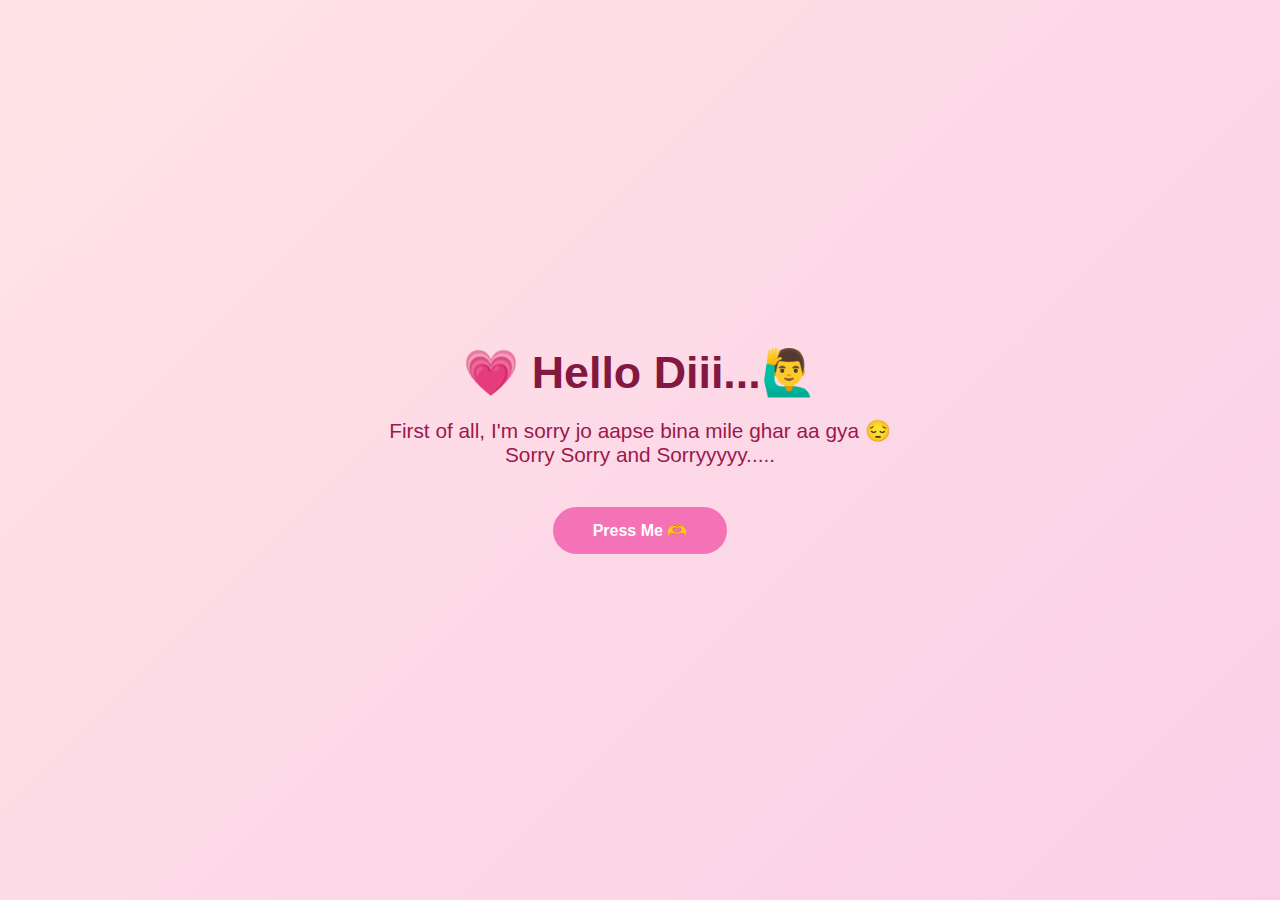
<file: index.html>
<!DOCTYPE html>
<html lang="en">
<head>
<meta charset="UTF-8">
<meta name="viewport" content="width=device-width, initial-scale=1.0">
<title>Chhotuuu Don 💗</title>
<link rel="stylesheet" href="css/style.css">
</head>
<body>

<div class="flowers">
  <span>🌹</span><span>🌸</span><span>🌷</span><span>🌼</span><span>🌸</span><span>🌷</span><span>🌹</span>
</div>

<section class="home">
  <div class="content">
    <h1>💗 Hello Diii...🙋‍♂️</h1>
    <p>
      First of all, I'm sorry jo aapse bina mile ghar aa gya 😔  
      <br> Sorry Sorry and Sorryyyyy.....
    </p>

    <a href="message.html" class="btn">Press Me 🫶</a>
  </div>
</section>
<script src="js/script.js"></script>
</body>
</html>
</file>
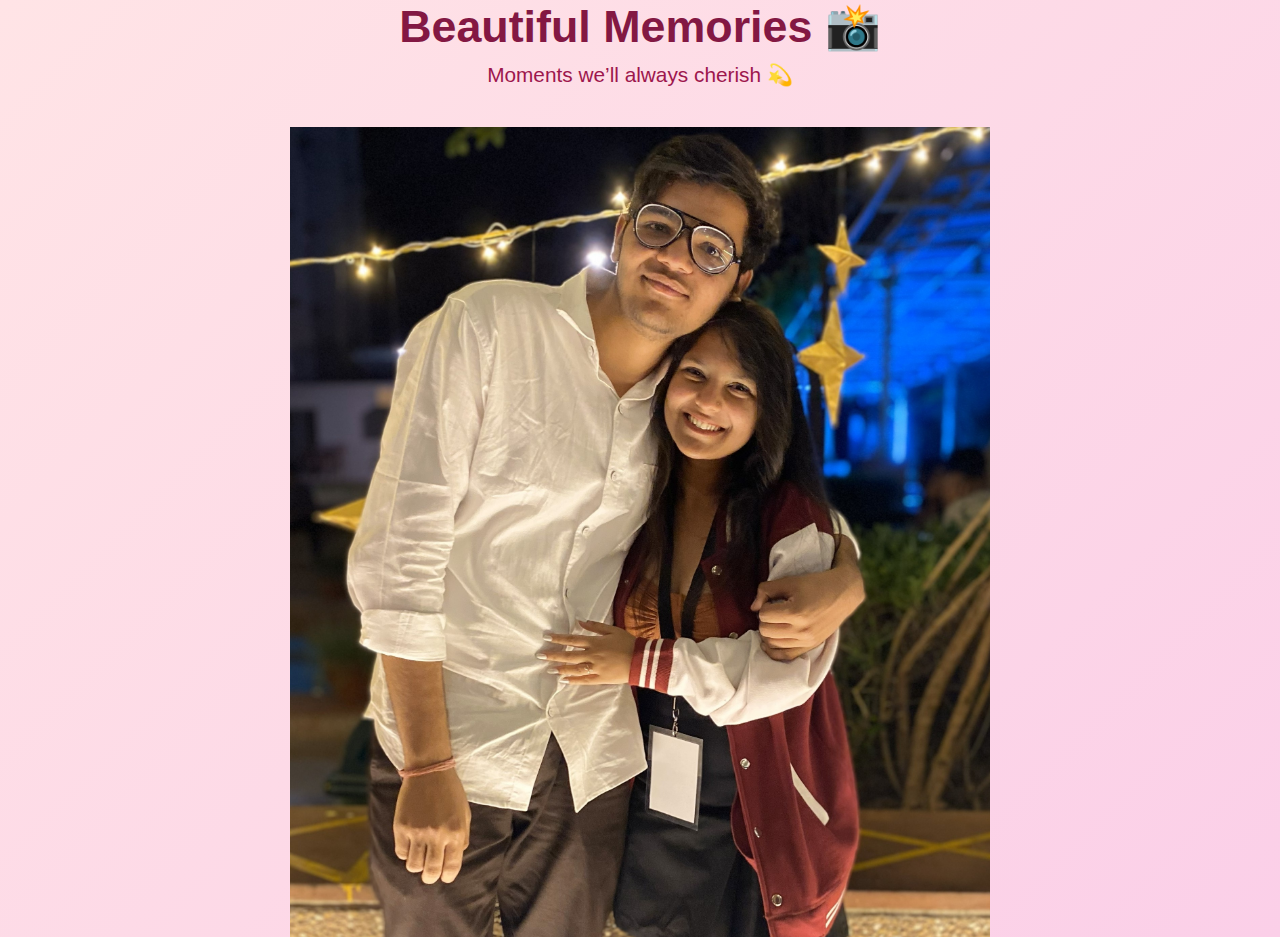
<file: memories.html>
<!DOCTYPE html>
<html lang="en">
<head>
<meta charset="UTF-8">
<meta name="viewport" content="width=device-width, initial-scale=1.0">
<title>Chhotuuu Don 💗</title>
<link rel="stylesheet" href="css/style.css">
</head>
<body>

<div class="flowers">
  <span>🌸</span><span>🌷</span><span>🌼</span><span>🌸</span><span>🌷</span>
</div>

<section class="memories">
  <h1>Beautiful Memories 📸</h1>
  <p>Moments we’ll always cherish 💫</p>

  <div class="gallery stage">
    <img src="images/m1.jpg" class="slide active">
    <img src="images/m2.jpg" class="slide">
    <img src="images/m3.jpg" class="slide">
    <img src="images/m4.jpg" class="slide">
    <img src="images/m5.jpg" class="slide">
    <img src="images/m6.jpg" class="slide">
  </div>
</section>

<script src="js/script.js"></script>
</body>
</html>
</file>
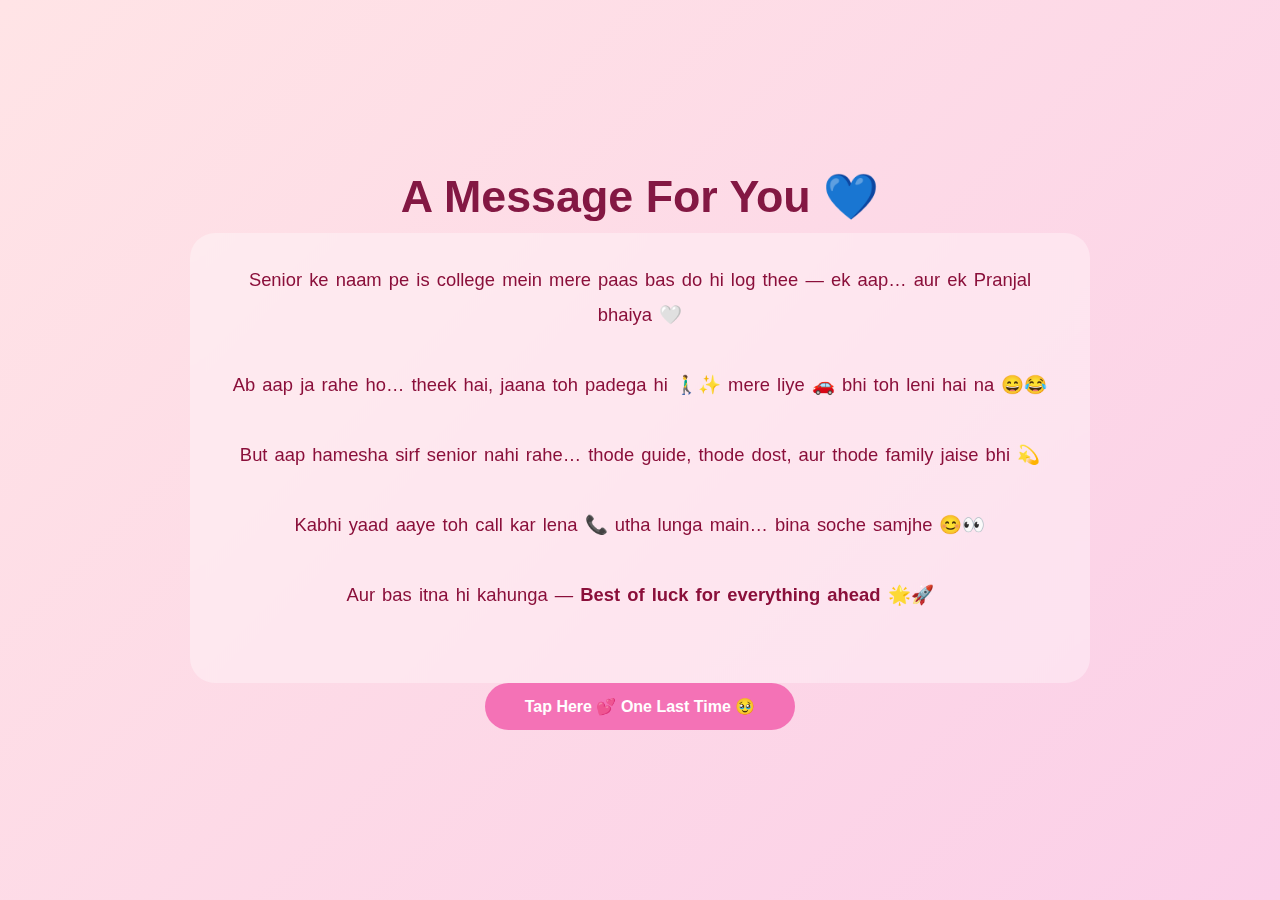
<file: message.html>
<!DOCTYPE html>
<html lang="en">
<head>
<meta charset="UTF-8">
<meta name="viewport" content="width=device-width, initial-scale=1.0">
<title>Chhotuuu Don 💗</title>
<link href="https://unpkg.com/aos@2.3.1/dist/aos.css" rel="stylesheet">
<link rel="stylesheet" href="css/style.css">
</head>
<body>
    <div class="flowers">
  <span>🌸</span>
  <span>🌷</span>
  <span>🌼</span>
  <span>🌸</span>
  <span>🌷</span>
</div>


<section class="message">
  <h1 data-aos="fade-down">A Message For You 💙</h1>

  <div class="card" data-aos="fade-up">
  <p class="message-text">
    Senior ke naam pe is college mein mere paas bas do hi log thee —  
    ek aap… aur ek Pranjal bhaiya 🤍  
    <br><br>
    Ab aap ja rahe ho… theek hai, jaana toh padega hi 🚶‍♂️✨  
    mere liye 🚗 bhi toh leni hai na 😄😂  
    <br><br>
    But aap hamesha sirf senior nahi rahe…  
    thode guide, thode dost, aur thode family jaise bhi 💫  
    <br><br>
    Kabhi yaad aaye toh call kar lena 📞  
    utha lunga main… bina soche samjhe 😊👀  
    <br><br>
    Aur bas itna hi kahunga —  
    <strong>Best of luck for everything ahead 🌟🚀</strong>
  </p>
</div>

  <a href="memories.html" class="btn" data-aos="zoom-in">
    Tap Here 💕 One Last Time 🥹
  </a>
</section>

<script src="https://unpkg.com/aos@2.3.1/dist/aos.js"></script>
<script src="js/script.js"></script>
</body>
</html>
<script>
  AOS.init();
</script>
</file>
<file: css/style.css>
*{margin:0;padding:0;box-sizing:border-box;font-family:Segoe UI,sans-serif}

body{
min-height:100vh;
background:linear-gradient(135deg,#ffe4e6,#fbcfe8);
color:#831843;
overflow-x:hidden;
}

/* FLOWERS */
.flowers{
position:fixed;top:0;left:0;width:100%;height:100%;
pointer-events:none;z-index:0;
}
.flowers span{
position:absolute;top:-10%;
font-size:24px;
animation:fall linear infinite;
opacity:.8;
}
.flowers span:nth-child(1){left:10%;animation-duration:10s}
.flowers span:nth-child(2){left:30%;animation-duration:12s}
.flowers span:nth-child(3){left:50%;animation-duration:14s}
.flowers span:nth-child(4){left:70%;animation-duration:11s}
.flowers span:nth-child(5){left:90%;animation-duration:13s}

@keyframes fall{
to{transform:translateY(120vh) rotate(360deg)}
}

.home{
  min-height:100vh;
  display:flex;
  flex-direction:column;
  align-items:center;
  justify-content:center;
  text-align:center;
}

.memories,.message{
  min-height:100vh;
  display:flex;
  flex-direction:column;
  align-items:center;
  text-align:center;
  justify-content:center;
}


.content p{font-size:1.3rem;margin-top:20px}

/* ===== TEXT ===== */
h1{
  font-size:2.8rem;
  margin-bottom:10px;
}

p{
  font-size:1.3rem;
  color:#9d174d;
  margin-bottom:40px;
}

/* ===== BUTTON ===== */
.btn,
.next-btn{
  display:inline-block;
  padding:14px 40px;
  background:#f472b6;
  color:white;
  border-radius:30px;
  font-weight:600;
  text-decoration:none;
  transition:0.3s;
}

.btn:hover,
.next-btn:hover{
  transform:scale(1.08);
  box-shadow:0 10px 25px rgba(244,114,182,0.5);
}

/* MEMORIES */
.gallery{
width:100%;
max-width:1000px;
height:100vh;
position:relative;
display:flex;
justify-content:center;
align-items:center;
overflow:hidden;
}

.slide{
position:absolute;
width:70%;
border-radius:20px;
opacity:0;
transform:scale(1.2);
transition:opacity .8s ease, transform 2s ease;
}

.slide.active{
opacity:1;
transform:scale(1);
}



.gallery.stage{
  position:relative;
  height:90vh;
  display:flex;
  justify-content:center;
  align-items:center;
  overflow:hidden;
}

.gallery.stage .photo{
  position:absolute;
  opacity:0;
  max-width:95%;
  max-height:85vh;
}

.gallery.stage .photo.active{
  animation:cinematicZoom 5s ease forwards;
  z-index:10;
}

.gallery.stage .photo img{
  max-width:100%;
  max-height:85vh;
  object-fit:contain;
}


/* GRID MODE */
.gallery.grid{
display:grid;
grid-template-columns:repeat(3,1fr);
gap:20px;
height:auto;
}

.gallery.grid .slide{
position:relative;
opacity:1;
transform:scale(1);
width:100%;
animation:gridFade 2s ease forwards;
}

@keyframes gridFade{
from{opacity:0;transform:scale(.85)}
to{opacity:1;transform:scale(1)}
}

@media (max-width: 768px){

  .gallery.stage{
    height:80vh;
    padding:10px;
  }
  
  .gallery.stage .photo{
    max-width:100%;
    max-height:75vh;
  }

  .gallery.stage .photo img{
    max-width:100%;
    max-height:75vh;
    object-fit:contain;
  }
   
  .gallery.stage .photo.active{
    animation-duration:4s;
  }
}

.message .card{
  max-width:900px;
  width:90%;
  background:rgba(255,255,255,0.35);
  padding:30px 35px;
  border-radius:25px;
  backdrop-filter:blur(6px);
}

.message-text{
  font-size:1.15rem;
  line-height:1.9;
  color:#8a0f3a;
  text-align:center;
  word-spacing:2px;
}

@media(max-width:600px){
  .message-text{
    font-size:1rem;
    line-height:1.8;
  }

  .message .card{
    padding:22px;
  }
}
</file>
